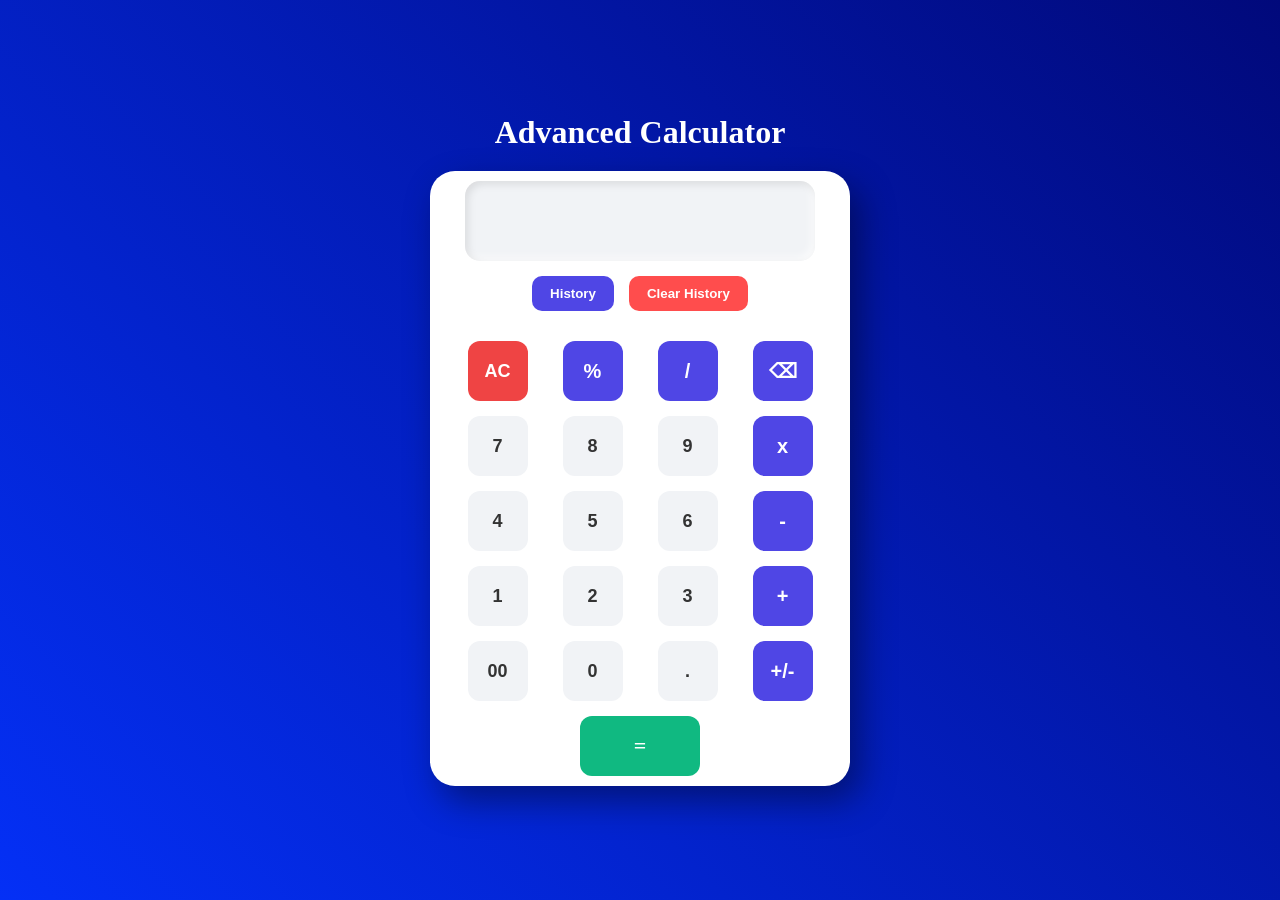
<file: Task1-Frontend Calculator/index.html>
<!DOCTYPE html>
<html lang="en">

<head>
    <meta charset="UTF-8">
    <meta name="viewport" content="width=device-width, initial-scale=1.0">
    <title>Advanced Calculator - Codealpha</title>
    <link rel="stylesheet" href="style.css">
</head>

<body>
    <div class="parent"> <!-- div -->
        <h1 class="heading">Advanced Calculator</h1>
        <div class="div1">
            <div class="box">
                <input type="text" class="input calculation_area" readonly>
            </div>
            <div class="history-controls">
                <button class="history-btn" onclick="toggleHistory()">History</button>
                <button class="clear-history-btn" onclick="clearHistory()">Clear History</button>
            </div>

            <div class="history" id="historyBox">
                <ul class="history-list"></ul>
            </div>
            <div class="signs">
                <button class="clear-btn" onclick="clearValue()">AC</button>
                <button class="symbol" onclick="percentage()">%</button>
                <button class="symbol" onclick="showValue('/')">/</button>
                <button class="symbol" onclick="backspace()">⌫</button>
            </div>

            <div class="numbers">
                <button class="number" onclick="showValue('7')">7</button>
                <button class="number" onclick="showValue('8')">8</button>
                <button class="number" onclick="showValue('9')">9</button>
                <button class="symbol" onclick="showValue('*')">x</button>
            </div>

            <div class="numbers">
                <button class="number" onclick="showValue('4')">4</button>
                <button class="number" onclick="showValue('5')">5</button>
                <button class="number" onclick="showValue('6')">6</button>
                <button class="symbol" onclick="showValue('-')">-</button>
            </div>

            <div class="numbers">
                <button class="number" onclick="showValue('1')">1</button>
                <button class="number" onclick="showValue('2')">2</button>
                <button class="number" onclick="showValue('3')">3</button>
                <button class="symbol" onclick="showValue('+')">+</button>
            </div>

            <div class="numbers">
                <button class="number" onclick="showValue('00')">00</button>
                <button class="number" onclick="showValue('0')">0</button>
                <button class="number" onclick="showValue('.')">.</button>
                <button class="symbol" onclick="toggleSign()">+/-</button>
            </div>

            <div class="end">
                <b class="last" onclick="calculate()">=</b>
            </div>
        </div>
    </div>

    <script src="./script.js"></script>

</body>

</html>
</file>
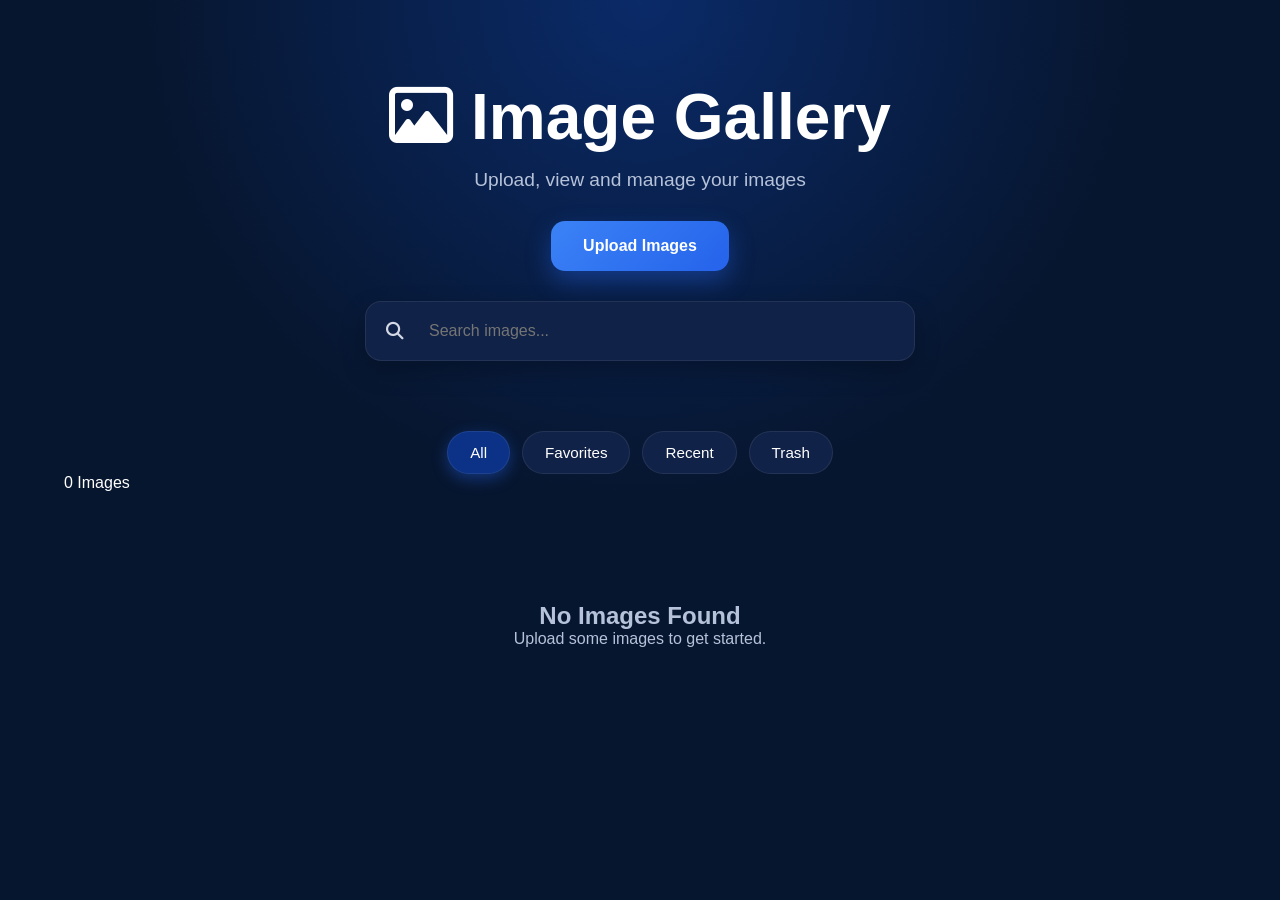
<file: Task2-Image Gallery/index.html>
<!DOCTYPE html>
<html lang="en">

<head>
  <meta charset="UTF-8">
  <meta name="viewport" content="width=device-width, initial-scale=1.0">
  <title>Image Gallery</title>

  <link rel="stylesheet" href="style.css">

  <!-- Font Awesome -->
  <link rel="stylesheet" href="https://cdnjs.cloudflare.com/ajax/libs/font-awesome/6.5.1/css/all.min.css">
</head>

<body>

  <div class="container">

    <!-- Header -->
    <header>

      <h1>
        <i class="fa-regular fa-image"></i>
        Image Gallery
      </h1>

      <p>  Upload, view and manage your images </p>

      <input type="file" id="upload" accept="image/*" multiple hidden />

      <button class="upload-btn">  Upload Images  </button>

      <div class="controls">
        <div class="search-box">
          <i class="fa-solid fa-magnifying-glass"></i>
          <input type="text" id="search" placeholder="Search images...">
        </div>
      </div>
    </header>

    <!-- Filter Buttons -->
    <div class="filters">

<button class="filter-btn active" data-filter="all">All</button>
<button class="filter-btn" data-filter="favorites">Favorites</button>
<button class="filter-btn" data-filter="recent">Recent</button>
<button class="filter-btn" data-filter="trash">Trash</button>

</div>

<p class="gallery-count"></p>

    <!-- Gallery -->
    <section class="gallery" id="gallery">
    </section>

    <!-- lightbox -->
    <div class="lightbox" id="lightbox">
      <span id="closeBtn">&times;</span>
      <button id="prevBtn" class="nav-btn prev"> ❮ </button>
      <img id="lightboxImg">
      <button id="nextBtn" class="nav-btn next">❯ </button>
    </div>

  </div>
<script src="./script.js"></script>
</body>

</html>
</file>
<file: Task1-Frontend Calculator/style.css>
* {
        margin: 0;
        padding: 0;
        box-sizing: border-box;
    }

    .parent {
        width: 100%;
        min-height: 100vh;
        display: flex;
        justify-content: center;
        align-items: center;
        flex-direction: column;
        background: linear-gradient(45deg, #0430f6, #01097b);
        padding: 20px;
    }

    .heading {
        color: white;
        margin-bottom: 20px;
        font-size: 2rem;
        font-weight: bold;
    }

    .div1 {
        background: white;
        width: 420px;
        min-height: 530px;
        border-radius: 25px;
        padding: 10px;
        box-shadow: 10px 15px 35px rgba(0, 0, 0, 0.4);
        transition: all 0.3s ease;
        display: flex;
        align-items: center;
        flex-direction: column;
    }

    .input {
        width: 350px;
        height: 80px;
        border: none;
        outline: none;
        border-radius: 15px;
        background: #f1f3f6;
        font-size: 32px;
        font-weight: bold;
        text-align: right;
        padding-right: 20px;
        box-shadow: inset 3px 3px 8px rgba(0, 0, 0, 0.1),
            inset -3px -3px 8px rgba(255, 255, 255, 0.8);
    }

    .history {
        display: none;
        width: 100%;
        max-height: 120px;
        overflow-y: auto;
        margin-bottom: 15px;
    }

    .history-controls {
        width: 100%;
        display: flex;
        justify-content: center;
        gap: 15px;
        margin-top: 15px;
        margin-bottom: 15px;
    }

    .history-btn,
    .clear-history-btn {
        border: none;
        padding: 10px 18px;
        border-radius: 10px;
        cursor: pointer;
        font-weight: bold;
    }

    .history-list {
        list-style-type: disc;
        padding-left: 25px;
        margin-top: 10px;
    }

    .history-list li {
        margin-bottom: 5px;
        display: list-item;
    }

    .history-btn {
        background-color: #4f46e5;
        color: white;
    }

    .clear-history-btn {
        background-color: #ff4d4d;
        color: white;
    }

    .signs {
        display: flex;
        align-items: center;
        justify-content: center;
        gap: 35px;
        padding-top: 15px;
    }

    .symbol {
        width: 60px;
        height: 60px;
        border: none;
        border-radius: 12px;
        background: #4f46e5;
        color: white;
        font-size: 20px;
        font-weight: bold;
        cursor: pointer;
        display: flex;
        justify-content: center;
        align-items: center;
    }

    .numbers {
        display: flex;
        align-items: center;
        justify-content: center;
        gap: 35px;
        padding-top: 15px;
    }

    .number {
        width: 60px;
        height: 60px;
        border: none;
        border-radius: 12px;
        /* background-color: lightskyblue;     */
        background: #f1f3f6;
        color: #333;
        font-size: 18px;
        font-weight: bold;
        cursor: pointer;
        display: flex;
        justify-content: center;
        align-items: center;
    }

    .end {
        display: flex;
        align-items: center;
        justify-content: left;
        padding-top: 15px;
    }

    .last {
        width: 120px;
        height: 60px;
        border-radius: 12px;
        background: #10b981;
        color: white;
        font-size: 22px;
        font-weight: bold;
        cursor: pointer;
        display: flex;
        justify-content: center;
        align-items: center;
    }

    .clear-btn {
        width: 60px;
        height: 60px;
        border: none;
        border-radius: 12px;
        background: #ef4444;
        color: white;
        font-size: 18px;
        font-weight: bold;
        cursor: pointer;
    }

    .number,
    .symbol,
    .last {
        transition: all 0.3s ease;
    }

    .number:hover,
    .symbol:hover,
    .last:hover {
        transform: translateY(-3px);
        box-shadow: 0 0 10px rgba(0, 0, 0, 0.6);
    }

    @media (max-width: 500px) {

        .div1 {
            width: 95%;
            padding: 15px;
        }

        .input {
            width: 100%;
            font-size: 24px;
        }

        .numbers,
        .signs {
            gap: 12px;
            flex-wrap: wrap;
        }

        .number,
        .symbol,
        .clear-btn {
            width: 50px;
            height: 50px;
            font-size: 16px;
        }

        .last {
            width: 100px;
            height: 50px;
        }

        .history-controls {
            flex-wrap: wrap;
        }
    }
</file>
<file: Task2-Image Gallery/style.css>
* {
    margin: 0;
    padding: 0;
    box-sizing: border-box;
    font-family: 'Segoe UI', sans-serif;
}

body {
    min-height: 100vh;
    color: white;
    background:
        radial-gradient(circle at top,
            #0a2a68,
            #07162f 45%);

    overflow-x: hidden;
}

.container {
    width: 90%;
    max-width: 1400px;
    margin: auto;
    padding: 40px 0;
}

header {
    text-align: center;
    padding: 40px 20px;
    margin-bottom: 30px;
}

header h1 {
    font-size: 4rem;
    font-weight: 700;
    margin-bottom: 15px;
}

header p {
    color: #b6c2d9;
    font-size: 1.2rem;
    margin-bottom: 30px;
}

.controls {
    display: flex;
    justify-content: center;
    align-items: center;
    gap: 20px;
    margin-top: 30px;
}

.upload-btn {
    background: linear-gradient(135deg,
            #3b82f6,
            #2563eb);
    color: white;
    border: none;
    padding: 16px 32px;
    border-radius: 14px;
    font-size: 1rem;
    font-weight: 600;
    cursor: pointer;
    box-shadow:
        0 10px 25px rgba(37, 99, 235, .4);
    transition: all .3s ease;
}

.upload-btn:hover {
    transform: translateY(-4px);
    box-shadow:
        0 15px 35px rgba(37, 99, 235, .5);
}

.upload-btn:active {
    background: #1243a7;
}

.search-box {
    background: #102247;
    width: 550px;
    max-width: 100%;
    max-height: 100%;
    height: 60px;
    border-radius: 16px;
    display: flex;
    align-items: center;
    gap: 15px;
    padding-left: 20px;
    border: 1px solid rgba(255, 255, 255, .08);
    box-shadow:
        0 10px 25px rgba(0, 0, 0, .25);
}

.search-box i {
    font-size: 1.1rem;
    color: #d4d9e5;
}

.search-box input {
    font-size: 1rem;
    width: 93%;
    height: 90%;
    background-color: transparent;
    border: none;
    color: white;
    padding-left: 10px;
}

.search-box input:focus {
    outline: none;
}

.filters {
    display: flex;
    justify-content: center;
    gap: 12px;
    flex-wrap: wrap;
}

.filters button {
    padding: 12px 22px;
    border: none;
    border-radius: 999px;
    background: #102247;
    color: white;
    cursor: pointer;
    font-size: .95rem;
    transition: .3s;
    border: 1px solid rgba(255, 255, 255, .08);
}

.filters button:hover {
    background: #2a6bf7;
    transform: translateY(-3px);
}

.filter-btn.active {
    background: #0b3286;
    color: white;
    box-shadow:
        0 5px 15px rgba(37, 99, 235, .4);
}

.gallery {
    margin-top: 50px;

    display: grid;
    grid-template-columns:
        repeat(auto-fit, minmax(300px, 1fr));
    gap: 25px;
}

.card {
    background: #0d1f3d;
    border-radius: 20px;
    overflow: hidden;
    cursor: pointer;
    transition: .35s ease;
    border: 1px solid rgba(255, 255, 255, .05);
    box-shadow:
        0 12px 30px rgba(0, 0, 0, .25);
    position: relative;
}

.card-actions {
    position: absolute;
    top: 10px;
    right: 10px;
    display: flex;
    gap: 8px;
    z-index: 5;
}

.favorite-btn,
.delete-btn,
.restore-btn,
.permanent-delete-btn{
    width:40px;
    height:40px;
    border:none;
    border-radius:50%;
    cursor:pointer;
    backdrop-filter:blur(10px);
    background:rgba(255,255,255,.2);
    color:white;
    transition:.3s;
}

.permanent-delete-btn:hover{
    background:#dc2626;
    transform:scale(1.1);
}

.favorite-btn:hover,
.delete-btn:hover,
.restore-btn:hover {
    transform: scale(1.1);
}

.card:hover {
    transform:
        translateY(-10px) scale(1.02);
    box-shadow:
        0 20px 40px rgba(0, 0, 0, .4);
}

.card img {
    width: 100%;
    height: 250px;
    object-fit: cover;
    transition: .4s ease;
}

.card:hover img {
    transform: scale(1.08);
}

.card h3 {
    padding: 18px;
    font-size: 1rem;
    font-weight: 600;
    color: #f5f7fb;
}

/* lightbox */
.lightbox {
    position: fixed;
    inset: 0;
    background:
        rgba(0, 0, 0, .75);
    backdrop-filter: blur(12px);
    -webkit-backdrop-filter:
        blur(12px);
    display: none;
    justify-content: center;
    align-items: center;
    z-index: 1000;
}

.lightbox img {
    max-width: 85vw;
    max-height: 85vh;
    border-radius: 20px;
    object-fit: contain;
    box-shadow:
        0 20px 60px rgba(0, 0, 0, .6);
}

@keyframes fadeIn {
    from {
        opacity: 0;
    }

    to {
        opacity: 1;
    }
}

@keyframes zoomIn {
    from {
        transform: scale(.8);
        opacity: 0;
    }
}

.nav-btn {
    position: absolute;

    width: 60px;
    height: 60px;

    border: none;

    border-radius: 50%;

    background:
        rgba(255, 255, 255, .15);

    color: white;

    font-size: 2rem;

    cursor: pointer;

    transition: .3s;
}

.nav-btn:hover {
    background:
        rgba(255, 255, 255, .3);
}

.prev {
    left: 40px;
}

.next {
    right: 40px;
}

#closeBtn {
    position: absolute;
    top: 25px;
    right: 40px;

    color: white;
    font-size: 40px;
    cursor: pointer;
}

.empty-state{
    grid-column:1/-1;
    text-align:center;
    padding:60px 20px;
    color:#b6c2d9;
}
</file>
